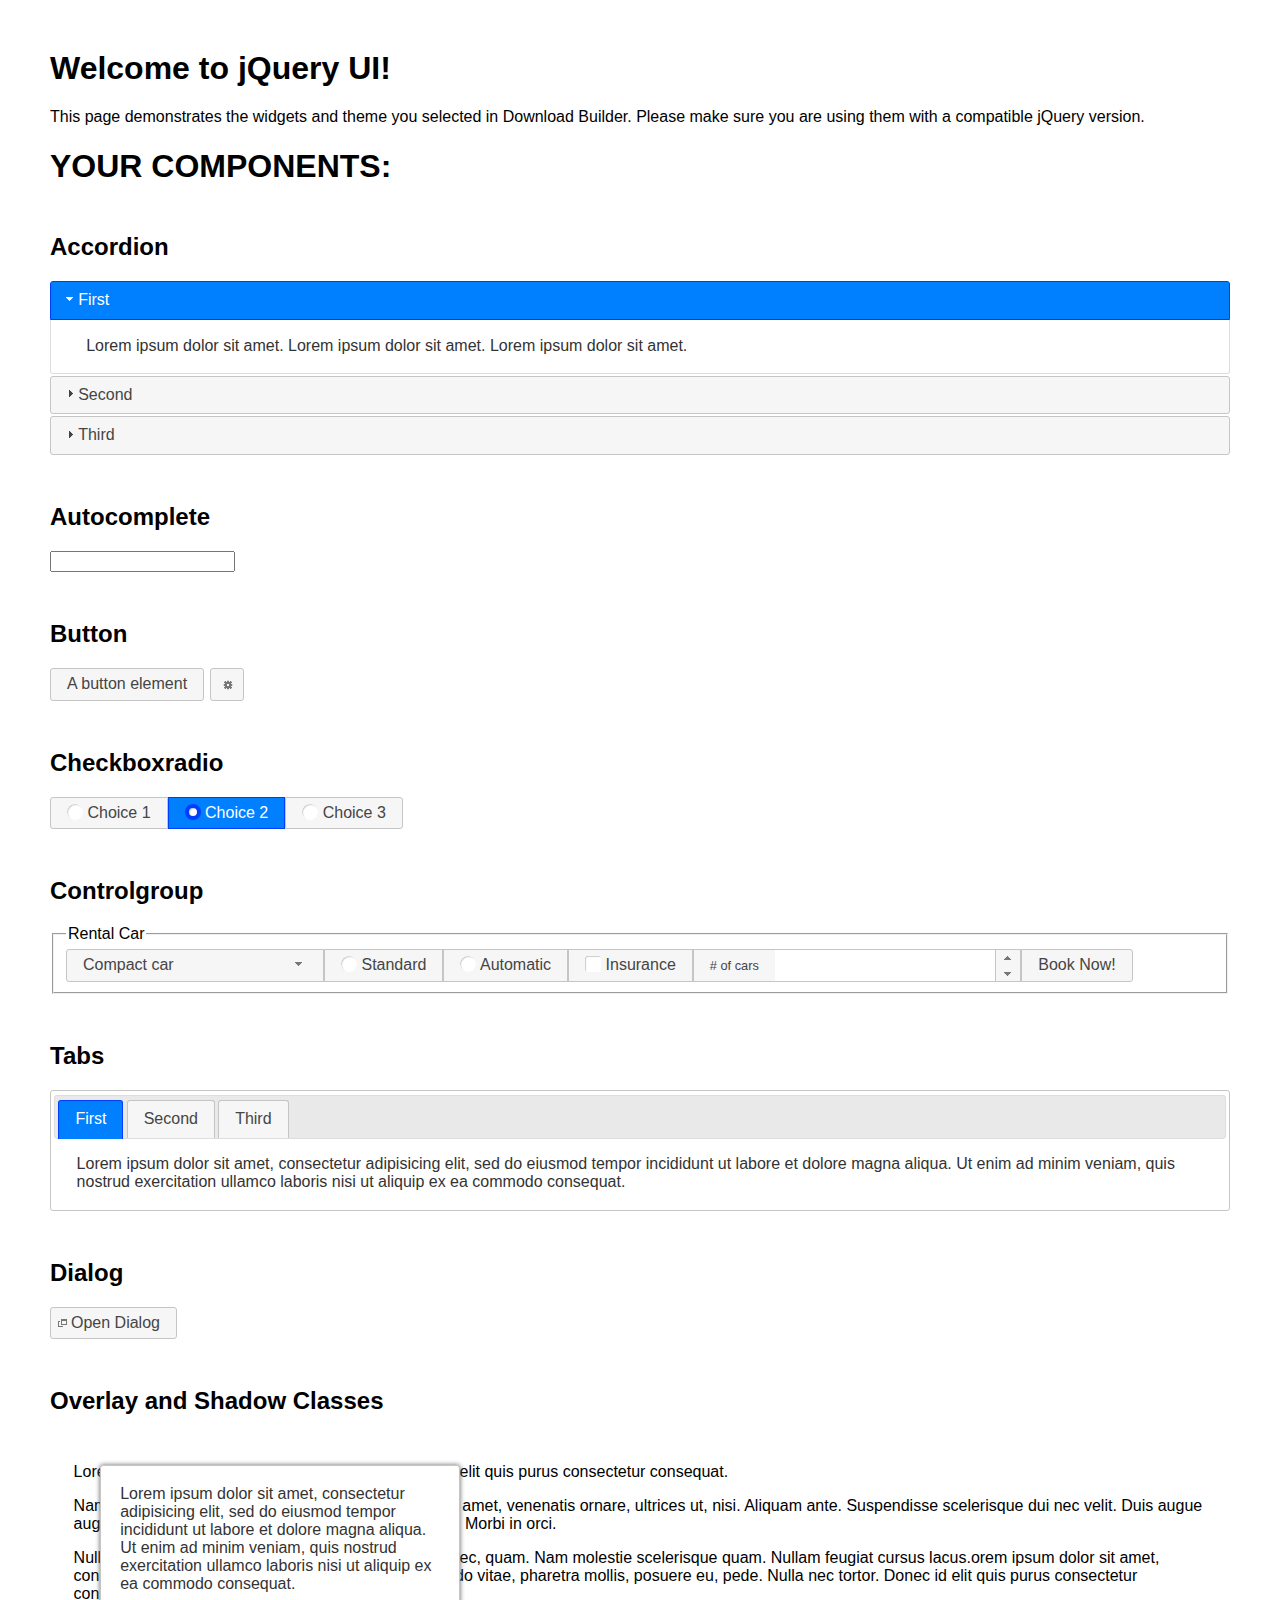
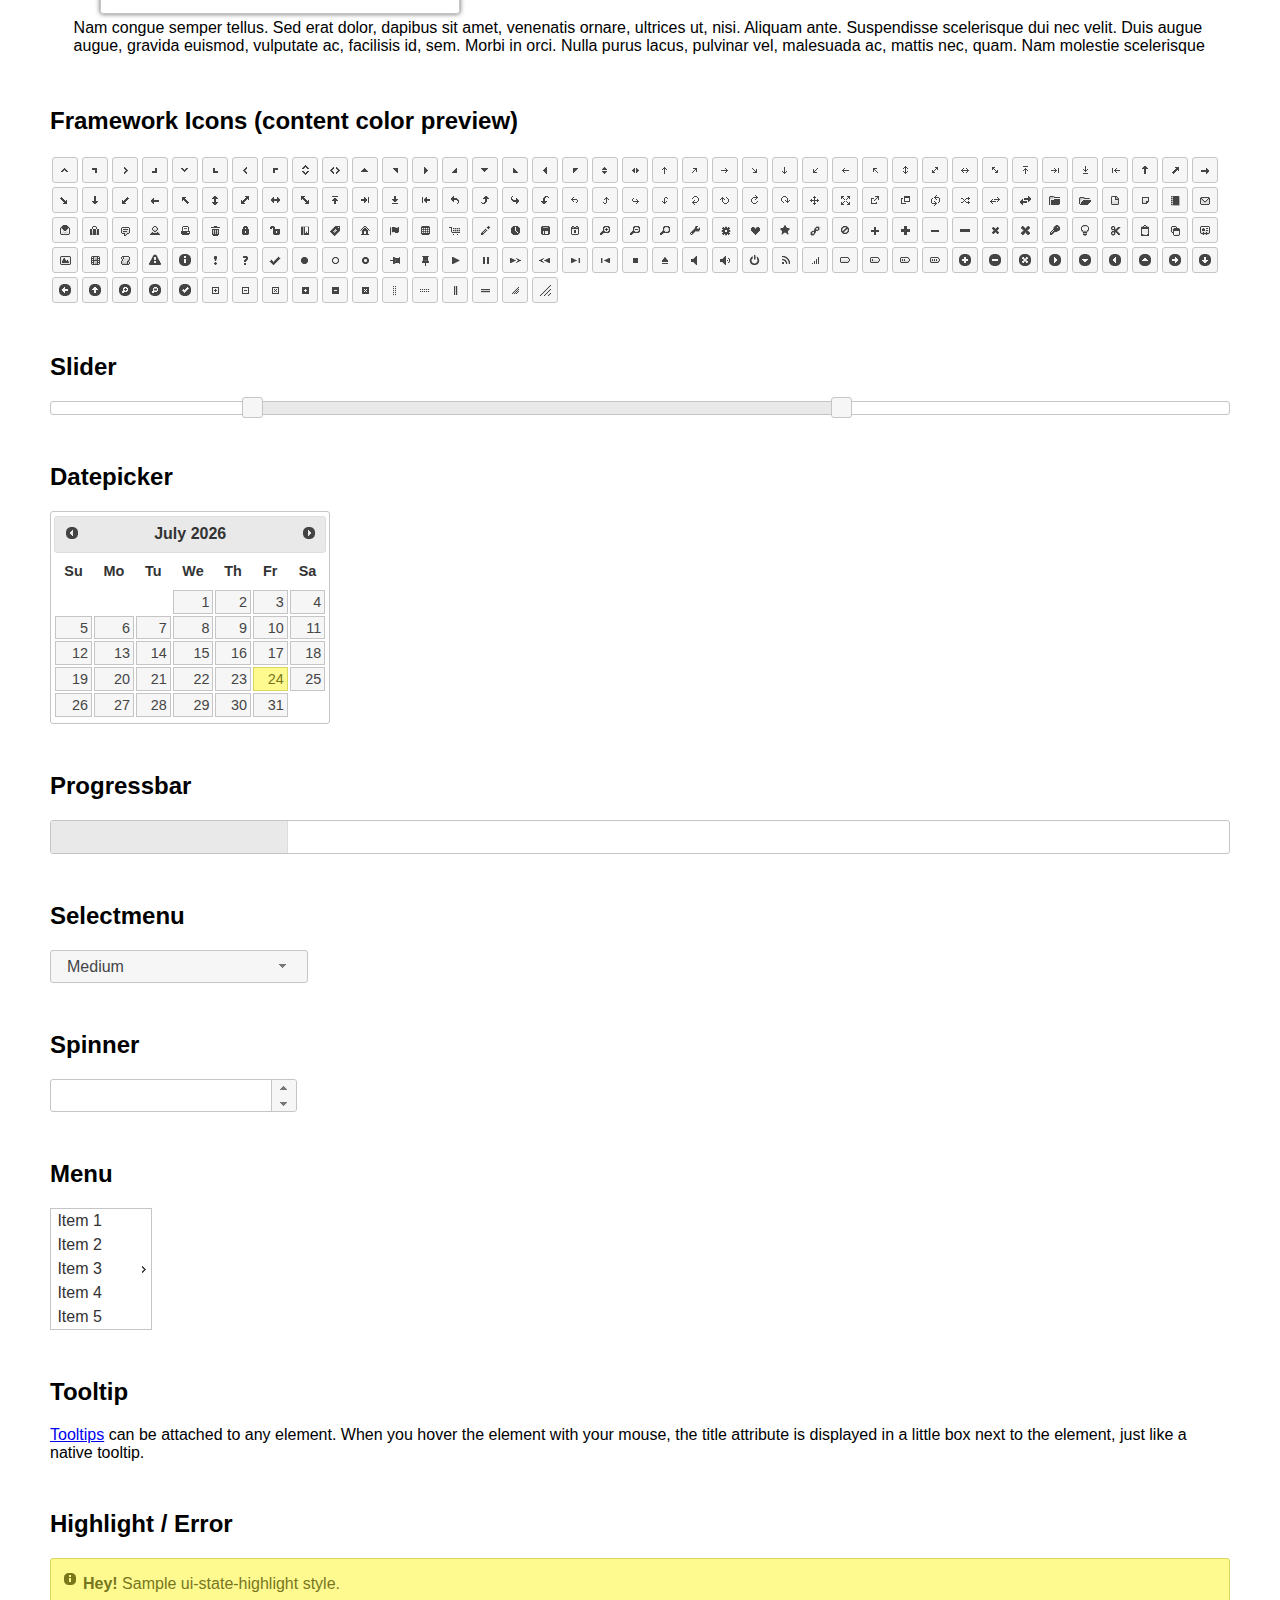
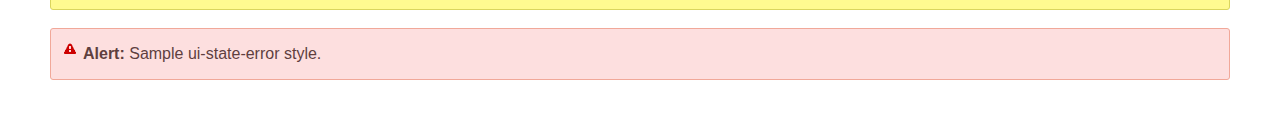
<file: js/jquery-ui/index.html>
<!doctype html>
<html lang="us">
<head>
	<meta charset="utf-8">
	<title>jQuery UI Example Page</title>
	<link href="jquery-ui.css" rel="stylesheet">
	<style>
	body{
		font-family: "Trebuchet MS", sans-serif;
		margin: 50px;
	}
	.demoHeaders {
		margin-top: 2em;
	}
	#dialog-link {
		padding: .4em 1em .4em 20px;
		text-decoration: none;
		position: relative;
	}
	#dialog-link span.ui-icon {
		margin: 0 5px 0 0;
		position: absolute;
		left: .2em;
		top: 50%;
		margin-top: -8px;
	}
	#icons {
		margin: 0;
		padding: 0;
	}
	#icons li {
		margin: 2px;
		position: relative;
		padding: 4px 0;
		cursor: pointer;
		float: left;
		list-style: none;
	}
	#icons span.ui-icon {
		float: left;
		margin: 0 4px;
	}
	.fakewindowcontain .ui-widget-overlay {
		position: absolute;
	}
	select {
		width: 200px;
	}
	</style>
</head>
<body>

<h1>Welcome to jQuery UI!</h1>

<div class="ui-widget">
	<p>This page demonstrates the widgets and theme you selected in Download Builder. Please make sure you are using them with a compatible jQuery version.</p>
</div>

<h1>YOUR COMPONENTS:</h1>


<!-- Accordion -->
<h2 class="demoHeaders">Accordion</h2>
<div id="accordion">
	<h3>First</h3>
	<div>Lorem ipsum dolor sit amet. Lorem ipsum dolor sit amet. Lorem ipsum dolor sit amet.</div>
	<h3>Second</h3>
	<div>Phasellus mattis tincidunt nibh.</div>
	<h3>Third</h3>
	<div>Nam dui erat, auctor a, dignissim quis.</div>
</div>



<!-- Autocomplete -->
<h2 class="demoHeaders">Autocomplete</h2>
<div>
	<input id="autocomplete" title="type &quot;a&quot;">
</div>



<!-- Button -->
<h2 class="demoHeaders">Button</h2>
<button id="button">A button element</button>
<button id="button-icon">An icon-only button</button>



<!-- Checkboxradio -->
<h2 class="demoHeaders">Checkboxradio</h2>
<form style="margin-top: 1em;">
	<div id="radioset">
		<input type="radio" id="radio1" name="radio"><label for="radio1">Choice 1</label>
		<input type="radio" id="radio2" name="radio" checked="checked"><label for="radio2">Choice 2</label>
		<input type="radio" id="radio3" name="radio"><label for="radio3">Choice 3</label>
	</div>
</form>



<!-- Controlgroup -->
<h2 class="demoHeaders">Controlgroup</h2>
<fieldset>
	<legend>Rental Car</legend>
	<div id="controlgroup">
		<select id="car-type">
			<option>Compact car</option>
			<option>Midsize car</option>
			<option>Full size car</option>
			<option>SUV</option>
			<option>Luxury</option>
			<option>Truck</option>
			<option>Van</option>
		</select>
		<label for="transmission-standard">Standard</label>
		<input type="radio" name="transmission" id="transmission-standard">
		<label for="transmission-automatic">Automatic</label>
		<input type="radio" name="transmission" id="transmission-automatic">
		<label for="insurance">Insurance</label>
		<input type="checkbox" name="insurance" id="insurance">
		<label for="horizontal-spinner" class="ui-controlgroup-label"># of cars</label>
		<input id="horizontal-spinner" class="ui-spinner-input">
		<button>Book Now!</button>
	</div>
</fieldset>



<!-- Tabs -->
<h2 class="demoHeaders">Tabs</h2>
<div id="tabs">
	<ul>
		<li><a href="#tabs-1">First</a></li>
		<li><a href="#tabs-2">Second</a></li>
		<li><a href="#tabs-3">Third</a></li>
	</ul>
	<div id="tabs-1">Lorem ipsum dolor sit amet, consectetur adipisicing elit, sed do eiusmod tempor incididunt ut labore et dolore magna aliqua. Ut enim ad minim veniam, quis nostrud exercitation ullamco laboris nisi ut aliquip ex ea commodo consequat.</div>
	<div id="tabs-2">Phasellus mattis tincidunt nibh. Cras orci urna, blandit id, pretium vel, aliquet ornare, felis. Maecenas scelerisque sem non nisl. Fusce sed lorem in enim dictum bibendum.</div>
	<div id="tabs-3">Nam dui erat, auctor a, dignissim quis, sollicitudin eu, felis. Pellentesque nisi urna, interdum eget, sagittis et, consequat vestibulum, lacus. Mauris porttitor ullamcorper augue.</div>
</div>



<h2 class="demoHeaders">Dialog</h2>
<p>
	<button id="dialog-link" class="ui-button ui-corner-all ui-widget">
		<span class="ui-icon ui-icon-newwin"></span>Open Dialog
	</button>
</p>

<h2 class="demoHeaders">Overlay and Shadow Classes</h2>
<div style="position: relative; width: 96%; height: 200px; padding:1% 2%; overflow:hidden;" class="fakewindowcontain">
	<p>Lorem ipsum dolor sit amet,  Nulla nec tortor. Donec id elit quis purus consectetur consequat. </p><p>Nam congue semper tellus. Sed erat dolor, dapibus sit amet, venenatis ornare, ultrices ut, nisi. Aliquam ante. Suspendisse scelerisque dui nec velit. Duis augue augue, gravida euismod, vulputate ac, facilisis id, sem. Morbi in orci. </p><p>Nulla purus lacus, pulvinar vel, malesuada ac, mattis nec, quam. Nam molestie scelerisque quam. Nullam feugiat cursus lacus.orem ipsum dolor sit amet, consectetur adipiscing elit. Donec libero risus, commodo vitae, pharetra mollis, posuere eu, pede. Nulla nec tortor. Donec id elit quis purus consectetur consequat. </p><p>Nam congue semper tellus. Sed erat dolor, dapibus sit amet, venenatis ornare, ultrices ut, nisi. Aliquam ante. Suspendisse scelerisque dui nec velit. Duis augue augue, gravida euismod, vulputate ac, facilisis id, sem. Morbi in orci. Nulla purus lacus, pulvinar vel, malesuada ac, mattis nec, quam. Nam molestie scelerisque quam. </p><p>Nullam feugiat cursus lacus.orem ipsum dolor sit amet, consectetur adipiscing elit. Donec libero risus, commodo vitae, pharetra mollis, posuere eu, pede. Nulla nec tortor. Donec id elit quis purus consectetur consequat. Nam congue semper tellus. Sed erat dolor, dapibus sit amet, venenatis ornare, ultrices ut, nisi. Aliquam ante. </p><p>Suspendisse scelerisque dui nec velit. Duis augue augue, gravida euismod, vulputate ac, facilisis id, sem. Morbi in orci. Nulla purus lacus, pulvinar vel, malesuada ac, mattis nec, quam. Nam molestie scelerisque quam. Nullam feugiat cursus lacus.orem ipsum dolor sit amet, consectetur adipiscing elit. Donec libero risus, commodo vitae, pharetra mollis, posuere eu, pede. Nulla nec tortor. Donec id elit quis purus consectetur consequat. Nam congue semper tellus. Sed erat dolor, dapibus sit amet, venenatis ornare, ultrices ut, nisi. </p>

	<!-- ui-dialog -->
	<div class="ui-widget-overlay ui-front"></div>
	<div style="position: absolute; width: 320px; left: 50px; top: 30px; padding: 1.2em" class="ui-widget ui-front ui-widget-content ui-corner-all ui-widget-shadow">
		Lorem ipsum dolor sit amet, consectetur adipisicing elit, sed do eiusmod tempor incididunt ut labore et dolore magna aliqua. Ut enim ad minim veniam, quis nostrud exercitation ullamco laboris nisi ut aliquip ex ea commodo consequat.
	</div>

</div>

<!-- ui-dialog -->
<div id="dialog" title="Dialog Title">
	<p>Lorem ipsum dolor sit amet, consectetur adipisicing elit, sed do eiusmod tempor incididunt ut labore et dolore magna aliqua. Ut enim ad minim veniam, quis nostrud exercitation ullamco laboris nisi ut aliquip ex ea commodo consequat.</p>
</div>



<h2 class="demoHeaders">Framework Icons (content color preview)</h2>
<ul id="icons" class="ui-widget ui-helper-clearfix">
	<li class="ui-state-default ui-corner-all" title=".ui-icon-caret-1-n"><span class="ui-icon ui-icon-caret-1-n"></span></li>
	<li class="ui-state-default ui-corner-all" title=".ui-icon-caret-1-ne"><span class="ui-icon ui-icon-caret-1-ne"></span></li>
	<li class="ui-state-default ui-corner-all" title=".ui-icon-caret-1-e"><span class="ui-icon ui-icon-caret-1-e"></span></li>
	<li class="ui-state-default ui-corner-all" title=".ui-icon-caret-1-se"><span class="ui-icon ui-icon-caret-1-se"></span></li>
	<li class="ui-state-default ui-corner-all" title=".ui-icon-caret-1-s"><span class="ui-icon ui-icon-caret-1-s"></span></li>
	<li class="ui-state-default ui-corner-all" title=".ui-icon-caret-1-sw"><span class="ui-icon ui-icon-caret-1-sw"></span></li>
	<li class="ui-state-default ui-corner-all" title=".ui-icon-caret-1-w"><span class="ui-icon ui-icon-caret-1-w"></span></li>
	<li class="ui-state-default ui-corner-all" title=".ui-icon-caret-1-nw"><span class="ui-icon ui-icon-caret-1-nw"></span></li>
	<li class="ui-state-default ui-corner-all" title=".ui-icon-caret-2-n-s"><span class="ui-icon ui-icon-caret-2-n-s"></span></li>
	<li class="ui-state-default ui-corner-all" title=".ui-icon-caret-2-e-w"><span class="ui-icon ui-icon-caret-2-e-w"></span></li>
	<li class="ui-state-default ui-corner-all" title=".ui-icon-triangle-1-n"><span class="ui-icon ui-icon-triangle-1-n"></span></li>
	<li class="ui-state-default ui-corner-all" title=".ui-icon-triangle-1-ne"><span class="ui-icon ui-icon-triangle-1-ne"></span></li>
	<li class="ui-state-default ui-corner-all" title=".ui-icon-triangle-1-e"><span class="ui-icon ui-icon-triangle-1-e"></span></li>
	<li class="ui-state-default ui-corner-all" title=".ui-icon-triangle-1-se"><span class="ui-icon ui-icon-triangle-1-se"></span></li>
	<li class="ui-state-default ui-corner-all" title=".ui-icon-triangle-1-s"><span class="ui-icon ui-icon-triangle-1-s"></span></li>
	<li class="ui-state-default ui-corner-all" title=".ui-icon-triangle-1-sw"><span class="ui-icon ui-icon-triangle-1-sw"></span></li>
	<li class="ui-state-default ui-corner-all" title=".ui-icon-triangle-1-w"><span class="ui-icon ui-icon-triangle-1-w"></span></li>
	<li class="ui-state-default ui-corner-all" title=".ui-icon-triangle-1-nw"><span class="ui-icon ui-icon-triangle-1-nw"></span></li>
	<li class="ui-state-default ui-corner-all" title=".ui-icon-triangle-2-n-s"><span class="ui-icon ui-icon-triangle-2-n-s"></span></li>
	<li class="ui-state-default ui-corner-all" title=".ui-icon-triangle-2-e-w"><span class="ui-icon ui-icon-triangle-2-e-w"></span></li>
	<li class="ui-state-default ui-corner-all" title=".ui-icon-arrow-1-n"><span class="ui-icon ui-icon-arrow-1-n"></span></li>
	<li class="ui-state-default ui-corner-all" title=".ui-icon-arrow-1-ne"><span class="ui-icon ui-icon-arrow-1-ne"></span></li>
	<li class="ui-state-default ui-corner-all" title=".ui-icon-arrow-1-e"><span class="ui-icon ui-icon-arrow-1-e"></span></li>
	<li class="ui-state-default ui-corner-all" title=".ui-icon-arrow-1-se"><span class="ui-icon ui-icon-arrow-1-se"></span></li>
	<li class="ui-state-default ui-corner-all" title=".ui-icon-arrow-1-s"><span class="ui-icon ui-icon-arrow-1-s"></span></li>
	<li class="ui-state-default ui-corner-all" title=".ui-icon-arrow-1-sw"><span class="ui-icon ui-icon-arrow-1-sw"></span></li>
	<li class="ui-state-default ui-corner-all" title=".ui-icon-arrow-1-w"><span class="ui-icon ui-icon-arrow-1-w"></span></li>
	<li class="ui-state-default ui-corner-all" title=".ui-icon-arrow-1-nw"><span class="ui-icon ui-icon-arrow-1-nw"></span></li>
	<li class="ui-state-default ui-corner-all" title=".ui-icon-arrow-2-n-s"><span class="ui-icon ui-icon-arrow-2-n-s"></span></li>
	<li class="ui-state-default ui-corner-all" title=".ui-icon-arrow-2-ne-sw"><span class="ui-icon ui-icon-arrow-2-ne-sw"></span></li>
	<li class="ui-state-default ui-corner-all" title=".ui-icon-arrow-2-e-w"><span class="ui-icon ui-icon-arrow-2-e-w"></span></li>
	<li class="ui-state-default ui-corner-all" title=".ui-icon-arrow-2-se-nw"><span class="ui-icon ui-icon-arrow-2-se-nw"></span></li>
	<li class="ui-state-default ui-corner-all" title=".ui-icon-arrowstop-1-n"><span class="ui-icon ui-icon-arrowstop-1-n"></span></li>
	<li class="ui-state-default ui-corner-all" title=".ui-icon-arrowstop-1-e"><span class="ui-icon ui-icon-arrowstop-1-e"></span></li>
	<li class="ui-state-default ui-corner-all" title=".ui-icon-arrowstop-1-s"><span class="ui-icon ui-icon-arrowstop-1-s"></span></li>
	<li class="ui-state-default ui-corner-all" title=".ui-icon-arrowstop-1-w"><span class="ui-icon ui-icon-arrowstop-1-w"></span></li>
	<li class="ui-state-default ui-corner-all" title=".ui-icon-arrowthick-1-n"><span class="ui-icon ui-icon-arrowthick-1-n"></span></li>
	<li class="ui-state-default ui-corner-all" title=".ui-icon-arrowthick-1-ne"><span class="ui-icon ui-icon-arrowthick-1-ne"></span></li>
	<li class="ui-state-default ui-corner-all" title=".ui-icon-arrowthick-1-e"><span class="ui-icon ui-icon-arrowthick-1-e"></span></li>
	<li class="ui-state-default ui-corner-all" title=".ui-icon-arrowthick-1-se"><span class="ui-icon ui-icon-arrowthick-1-se"></span></li>
	<li class="ui-state-default ui-corner-all" title=".ui-icon-arrowthick-1-s"><span class="ui-icon ui-icon-arrowthick-1-s"></span></li>
	<li class="ui-state-default ui-corner-all" title=".ui-icon-arrowthick-1-sw"><span class="ui-icon ui-icon-arrowthick-1-sw"></span></li>
	<li class="ui-state-default ui-corner-all" title=".ui-icon-arrowthick-1-w"><span class="ui-icon ui-icon-arrowthick-1-w"></span></li>
	<li class="ui-state-default ui-corner-all" title=".ui-icon-arrowthick-1-nw"><span class="ui-icon ui-icon-arrowthick-1-nw"></span></li>
	<li class="ui-state-default ui-corner-all" title=".ui-icon-arrowthick-2-n-s"><span class="ui-icon ui-icon-arrowthick-2-n-s"></span></li>
	<li class="ui-state-default ui-corner-all" title=".ui-icon-arrowthick-2-ne-sw"><span class="ui-icon ui-icon-arrowthick-2-ne-sw"></span></li>
	<li class="ui-state-default ui-corner-all" title=".ui-icon-arrowthick-2-e-w"><span class="ui-icon ui-icon-arrowthick-2-e-w"></span></li>
	<li class="ui-state-default ui-corner-all" title=".ui-icon-arrowthick-2-se-nw"><span class="ui-icon ui-icon-arrowthick-2-se-nw"></span></li>
	<li class="ui-state-default ui-corner-all" title=".ui-icon-arrowthickstop-1-n"><span class="ui-icon ui-icon-arrowthickstop-1-n"></span></li>
	<li class="ui-state-default ui-corner-all" title=".ui-icon-arrowthickstop-1-e"><span class="ui-icon ui-icon-arrowthickstop-1-e"></span></li>
	<li class="ui-state-default ui-corner-all" title=".ui-icon-arrowthickstop-1-s"><span class="ui-icon ui-icon-arrowthickstop-1-s"></span></li>
	<li class="ui-state-default ui-corner-all" title=".ui-icon-arrowthickstop-1-w"><span class="ui-icon ui-icon-arrowthickstop-1-w"></span></li>
	<li class="ui-state-default ui-corner-all" title=".ui-icon-arrowreturnthick-1-w"><span class="ui-icon ui-icon-arrowreturnthick-1-w"></span></li>
	<li class="ui-state-default ui-corner-all" title=".ui-icon-arrowreturnthick-1-n"><span class="ui-icon ui-icon-arrowreturnthick-1-n"></span></li>
	<li class="ui-state-default ui-corner-all" title=".ui-icon-arrowreturnthick-1-e"><span class="ui-icon ui-icon-arrowreturnthick-1-e"></span></li>
	<li class="ui-state-default ui-corner-all" title=".ui-icon-arrowreturnthick-1-s"><span class="ui-icon ui-icon-arrowreturnthick-1-s"></span></li>
	<li class="ui-state-default ui-corner-all" title=".ui-icon-arrowreturn-1-w"><span class="ui-icon ui-icon-arrowreturn-1-w"></span></li>
	<li class="ui-state-default ui-corner-all" title=".ui-icon-arrowreturn-1-n"><span class="ui-icon ui-icon-arrowreturn-1-n"></span></li>
	<li class="ui-state-default ui-corner-all" title=".ui-icon-arrowreturn-1-e"><span class="ui-icon ui-icon-arrowreturn-1-e"></span></li>
	<li class="ui-state-default ui-corner-all" title=".ui-icon-arrowreturn-1-s"><span class="ui-icon ui-icon-arrowreturn-1-s"></span></li>
	<li class="ui-state-default ui-corner-all" title=".ui-icon-arrowrefresh-1-w"><span class="ui-icon ui-icon-arrowrefresh-1-w"></span></li>
	<li class="ui-state-default ui-corner-all" title=".ui-icon-arrowrefresh-1-n"><span class="ui-icon ui-icon-arrowrefresh-1-n"></span></li>
	<li class="ui-state-default ui-corner-all" title=".ui-icon-arrowrefresh-1-e"><span class="ui-icon ui-icon-arrowrefresh-1-e"></span></li>
	<li class="ui-state-default ui-corner-all" title=".ui-icon-arrowrefresh-1-s"><span class="ui-icon ui-icon-arrowrefresh-1-s"></span></li>
	<li class="ui-state-default ui-corner-all" title=".ui-icon-arrow-4"><span class="ui-icon ui-icon-arrow-4"></span></li>
	<li class="ui-state-default ui-corner-all" title=".ui-icon-arrow-4-diag"><span class="ui-icon ui-icon-arrow-4-diag"></span></li>
	<li class="ui-state-default ui-corner-all" title=".ui-icon-extlink"><span class="ui-icon ui-icon-extlink"></span></li>
	<li class="ui-state-default ui-corner-all" title=".ui-icon-newwin"><span class="ui-icon ui-icon-newwin"></span></li>
	<li class="ui-state-default ui-corner-all" title=".ui-icon-refresh"><span class="ui-icon ui-icon-refresh"></span></li>
	<li class="ui-state-default ui-corner-all" title=".ui-icon-shuffle"><span class="ui-icon ui-icon-shuffle"></span></li>
	<li class="ui-state-default ui-corner-all" title=".ui-icon-transfer-e-w"><span class="ui-icon ui-icon-transfer-e-w"></span></li>
	<li class="ui-state-default ui-corner-all" title=".ui-icon-transferthick-e-w"><span class="ui-icon ui-icon-transferthick-e-w"></span></li>
	<li class="ui-state-default ui-corner-all" title=".ui-icon-folder-collapsed"><span class="ui-icon ui-icon-folder-collapsed"></span></li>
	<li class="ui-state-default ui-corner-all" title=".ui-icon-folder-open"><span class="ui-icon ui-icon-folder-open"></span></li>
	<li class="ui-state-default ui-corner-all" title=".ui-icon-document"><span class="ui-icon ui-icon-document"></span></li>
	<li class="ui-state-default ui-corner-all" title=".ui-icon-document-b"><span class="ui-icon ui-icon-document-b"></span></li>
	<li class="ui-state-default ui-corner-all" title=".ui-icon-note"><span class="ui-icon ui-icon-note"></span></li>
	<li class="ui-state-default ui-corner-all" title=".ui-icon-mail-closed"><span class="ui-icon ui-icon-mail-closed"></span></li>
	<li class="ui-state-default ui-corner-all" title=".ui-icon-mail-open"><span class="ui-icon ui-icon-mail-open"></span></li>
	<li class="ui-state-default ui-corner-all" title=".ui-icon-suitcase"><span class="ui-icon ui-icon-suitcase"></span></li>
	<li class="ui-state-default ui-corner-all" title=".ui-icon-comment"><span class="ui-icon ui-icon-comment"></span></li>
	<li class="ui-state-default ui-corner-all" title=".ui-icon-person"><span class="ui-icon ui-icon-person"></span></li>
	<li class="ui-state-default ui-corner-all" title=".ui-icon-print"><span class="ui-icon ui-icon-print"></span></li>
	<li class="ui-state-default ui-corner-all" title=".ui-icon-trash"><span class="ui-icon ui-icon-trash"></span></li>
	<li class="ui-state-default ui-corner-all" title=".ui-icon-locked"><span class="ui-icon ui-icon-locked"></span></li>
	<li class="ui-state-default ui-corner-all" title=".ui-icon-unlocked"><span class="ui-icon ui-icon-unlocked"></span></li>
	<li class="ui-state-default ui-corner-all" title=".ui-icon-bookmark"><span class="ui-icon ui-icon-bookmark"></span></li>
	<li class="ui-state-default ui-corner-all" title=".ui-icon-tag"><span class="ui-icon ui-icon-tag"></span></li>
	<li class="ui-state-default ui-corner-all" title=".ui-icon-home"><span class="ui-icon ui-icon-home"></span></li>
	<li class="ui-state-default ui-corner-all" title=".ui-icon-flag"><span class="ui-icon ui-icon-flag"></span></li>
	<li class="ui-state-default ui-corner-all" title=".ui-icon-calculator"><span class="ui-icon ui-icon-calculator"></span></li>
	<li class="ui-state-default ui-corner-all" title=".ui-icon-cart"><span class="ui-icon ui-icon-cart"></span></li>
	<li class="ui-state-default ui-corner-all" title=".ui-icon-pencil"><span class="ui-icon ui-icon-pencil"></span></li>
	<li class="ui-state-default ui-corner-all" title=".ui-icon-clock"><span class="ui-icon ui-icon-clock"></span></li>
	<li class="ui-state-default ui-corner-all" title=".ui-icon-disk"><span class="ui-icon ui-icon-disk"></span></li>
	<li class="ui-state-default ui-corner-all" title=".ui-icon-calendar"><span class="ui-icon ui-icon-calendar"></span></li>
	<li class="ui-state-default ui-corner-all" title=".ui-icon-zoomin"><span class="ui-icon ui-icon-zoomin"></span></li>
	<li class="ui-state-default ui-corner-all" title=".ui-icon-zoomout"><span class="ui-icon ui-icon-zoomout"></span></li>
	<li class="ui-state-default ui-corner-all" title=".ui-icon-search"><span class="ui-icon ui-icon-search"></span></li>
	<li class="ui-state-default ui-corner-all" title=".ui-icon-wrench"><span class="ui-icon ui-icon-wrench"></span></li>
	<li class="ui-state-default ui-corner-all" title=".ui-icon-gear"><span class="ui-icon ui-icon-gear"></span></li>
	<li class="ui-state-default ui-corner-all" title=".ui-icon-heart"><span class="ui-icon ui-icon-heart"></span></li>
	<li class="ui-state-default ui-corner-all" title=".ui-icon-star"><span class="ui-icon ui-icon-star"></span></li>
	<li class="ui-state-default ui-corner-all" title=".ui-icon-link"><span class="ui-icon ui-icon-link"></span></li>
	<li class="ui-state-default ui-corner-all" title=".ui-icon-cancel"><span class="ui-icon ui-icon-cancel"></span></li>
	<li class="ui-state-default ui-corner-all" title=".ui-icon-plus"><span class="ui-icon ui-icon-plus"></span></li>
	<li class="ui-state-default ui-corner-all" title=".ui-icon-plusthick"><span class="ui-icon ui-icon-plusthick"></span></li>
	<li class="ui-state-default ui-corner-all" title=".ui-icon-minus"><span class="ui-icon ui-icon-minus"></span></li>
	<li class="ui-state-default ui-corner-all" title=".ui-icon-minusthick"><span class="ui-icon ui-icon-minusthick"></span></li>
	<li class="ui-state-default ui-corner-all" title=".ui-icon-close"><span class="ui-icon ui-icon-close"></span></li>
	<li class="ui-state-default ui-corner-all" title=".ui-icon-closethick"><span class="ui-icon ui-icon-closethick"></span></li>
	<li class="ui-state-default ui-corner-all" title=".ui-icon-key"><span class="ui-icon ui-icon-key"></span></li>
	<li class="ui-state-default ui-corner-all" title=".ui-icon-lightbulb"><span class="ui-icon ui-icon-lightbulb"></span></li>
	<li class="ui-state-default ui-corner-all" title=".ui-icon-scissors"><span class="ui-icon ui-icon-scissors"></span></li>
	<li class="ui-state-default ui-corner-all" title=".ui-icon-clipboard"><span class="ui-icon ui-icon-clipboard"></span></li>
	<li class="ui-state-default ui-corner-all" title=".ui-icon-copy"><span class="ui-icon ui-icon-copy"></span></li>
	<li class="ui-state-default ui-corner-all" title=".ui-icon-contact"><span class="ui-icon ui-icon-contact"></span></li>
	<li class="ui-state-default ui-corner-all" title=".ui-icon-image"><span class="ui-icon ui-icon-image"></span></li>
	<li class="ui-state-default ui-corner-all" title=".ui-icon-video"><span class="ui-icon ui-icon-video"></span></li>
	<li class="ui-state-default ui-corner-all" title=".ui-icon-script"><span class="ui-icon ui-icon-script"></span></li>
	<li class="ui-state-default ui-corner-all" title=".ui-icon-alert"><span class="ui-icon ui-icon-alert"></span></li>
	<li class="ui-state-default ui-corner-all" title=".ui-icon-info"><span class="ui-icon ui-icon-info"></span></li>
	<li class="ui-state-default ui-corner-all" title=".ui-icon-notice"><span class="ui-icon ui-icon-notice"></span></li>
	<li class="ui-state-default ui-corner-all" title=".ui-icon-help"><span class="ui-icon ui-icon-help"></span></li>
	<li class="ui-state-default ui-corner-all" title=".ui-icon-check"><span class="ui-icon ui-icon-check"></span></li>
	<li class="ui-state-default ui-corner-all" title=".ui-icon-bullet"><span class="ui-icon ui-icon-bullet"></span></li>
	<li class="ui-state-default ui-corner-all" title=".ui-icon-radio-off"><span class="ui-icon ui-icon-radio-off"></span></li>
	<li class="ui-state-default ui-corner-all" title=".ui-icon-radio-on"><span class="ui-icon ui-icon-radio-on"></span></li>
	<li class="ui-state-default ui-corner-all" title=".ui-icon-pin-w"><span class="ui-icon ui-icon-pin-w"></span></li>
	<li class="ui-state-default ui-corner-all" title=".ui-icon-pin-s"><span class="ui-icon ui-icon-pin-s"></span></li>
	<li class="ui-state-default ui-corner-all" title=".ui-icon-play"><span class="ui-icon ui-icon-play"></span></li>
	<li class="ui-state-default ui-corner-all" title=".ui-icon-pause"><span class="ui-icon ui-icon-pause"></span></li>
	<li class="ui-state-default ui-corner-all" title=".ui-icon-seek-next"><span class="ui-icon ui-icon-seek-next"></span></li>
	<li class="ui-state-default ui-corner-all" title=".ui-icon-seek-prev"><span class="ui-icon ui-icon-seek-prev"></span></li>
	<li class="ui-state-default ui-corner-all" title=".ui-icon-seek-end"><span class="ui-icon ui-icon-seek-end"></span></li>
	<li class="ui-state-default ui-corner-all" title=".ui-icon-seek-first"><span class="ui-icon ui-icon-seek-first"></span></li>
	<li class="ui-state-default ui-corner-all" title=".ui-icon-stop"><span class="ui-icon ui-icon-stop"></span></li>
	<li class="ui-state-default ui-corner-all" title=".ui-icon-eject"><span class="ui-icon ui-icon-eject"></span></li>
	<li class="ui-state-default ui-corner-all" title=".ui-icon-volume-off"><span class="ui-icon ui-icon-volume-off"></span></li>
	<li class="ui-state-default ui-corner-all" title=".ui-icon-volume-on"><span class="ui-icon ui-icon-volume-on"></span></li>
	<li class="ui-state-default ui-corner-all" title=".ui-icon-power"><span class="ui-icon ui-icon-power"></span></li>
	<li class="ui-state-default ui-corner-all" title=".ui-icon-signal-diag"><span class="ui-icon ui-icon-signal-diag"></span></li>
	<li class="ui-state-default ui-corner-all" title=".ui-icon-signal"><span class="ui-icon ui-icon-signal"></span></li>
	<li class="ui-state-default ui-corner-all" title=".ui-icon-battery-0"><span class="ui-icon ui-icon-battery-0"></span></li>
	<li class="ui-state-default ui-corner-all" title=".ui-icon-battery-1"><span class="ui-icon ui-icon-battery-1"></span></li>
	<li class="ui-state-default ui-corner-all" title=".ui-icon-battery-2"><span class="ui-icon ui-icon-battery-2"></span></li>
	<li class="ui-state-default ui-corner-all" title=".ui-icon-battery-3"><span class="ui-icon ui-icon-battery-3"></span></li>
	<li class="ui-state-default ui-corner-all" title=".ui-icon-circle-plus"><span class="ui-icon ui-icon-circle-plus"></span></li>
	<li class="ui-state-default ui-corner-all" title=".ui-icon-circle-minus"><span class="ui-icon ui-icon-circle-minus"></span></li>
	<li class="ui-state-default ui-corner-all" title=".ui-icon-circle-close"><span class="ui-icon ui-icon-circle-close"></span></li>
	<li class="ui-state-default ui-corner-all" title=".ui-icon-circle-triangle-e"><span class="ui-icon ui-icon-circle-triangle-e"></span></li>
	<li class="ui-state-default ui-corner-all" title=".ui-icon-circle-triangle-s"><span class="ui-icon ui-icon-circle-triangle-s"></span></li>
	<li class="ui-state-default ui-corner-all" title=".ui-icon-circle-triangle-w"><span class="ui-icon ui-icon-circle-triangle-w"></span></li>
	<li class="ui-state-default ui-corner-all" title=".ui-icon-circle-triangle-n"><span class="ui-icon ui-icon-circle-triangle-n"></span></li>
	<li class="ui-state-default ui-corner-all" title=".ui-icon-circle-arrow-e"><span class="ui-icon ui-icon-circle-arrow-e"></span></li>
	<li class="ui-state-default ui-corner-all" title=".ui-icon-circle-arrow-s"><span class="ui-icon ui-icon-circle-arrow-s"></span></li>
	<li class="ui-state-default ui-corner-all" title=".ui-icon-circle-arrow-w"><span class="ui-icon ui-icon-circle-arrow-w"></span></li>
	<li class="ui-state-default ui-corner-all" title=".ui-icon-circle-arrow-n"><span class="ui-icon ui-icon-circle-arrow-n"></span></li>
	<li class="ui-state-default ui-corner-all" title=".ui-icon-circle-zoomin"><span class="ui-icon ui-icon-circle-zoomin"></span></li>
	<li class="ui-state-default ui-corner-all" title=".ui-icon-circle-zoomout"><span class="ui-icon ui-icon-circle-zoomout"></span></li>
	<li class="ui-state-default ui-corner-all" title=".ui-icon-circle-check"><span class="ui-icon ui-icon-circle-check"></span></li>
	<li class="ui-state-default ui-corner-all" title=".ui-icon-circlesmall-plus"><span class="ui-icon ui-icon-circlesmall-plus"></span></li>
	<li class="ui-state-default ui-corner-all" title=".ui-icon-circlesmall-minus"><span class="ui-icon ui-icon-circlesmall-minus"></span></li>
	<li class="ui-state-default ui-corner-all" title=".ui-icon-circlesmall-close"><span class="ui-icon ui-icon-circlesmall-close"></span></li>
	<li class="ui-state-default ui-corner-all" title=".ui-icon-squaresmall-plus"><span class="ui-icon ui-icon-squaresmall-plus"></span></li>
	<li class="ui-state-default ui-corner-all" title=".ui-icon-squaresmall-minus"><span class="ui-icon ui-icon-squaresmall-minus"></span></li>
	<li class="ui-state-default ui-corner-all" title=".ui-icon-squaresmall-close"><span class="ui-icon ui-icon-squaresmall-close"></span></li>
	<li class="ui-state-default ui-corner-all" title=".ui-icon-grip-dotted-vertical"><span class="ui-icon ui-icon-grip-dotted-vertical"></span></li>
	<li class="ui-state-default ui-corner-all" title=".ui-icon-grip-dotted-horizontal"><span class="ui-icon ui-icon-grip-dotted-horizontal"></span></li>
	<li class="ui-state-default ui-corner-all" title=".ui-icon-grip-solid-vertical"><span class="ui-icon ui-icon-grip-solid-vertical"></span></li>
	<li class="ui-state-default ui-corner-all" title=".ui-icon-grip-solid-horizontal"><span class="ui-icon ui-icon-grip-solid-horizontal"></span></li>
	<li class="ui-state-default ui-corner-all" title=".ui-icon-gripsmall-diagonal-se"><span class="ui-icon ui-icon-gripsmall-diagonal-se"></span></li>
	<li class="ui-state-default ui-corner-all" title=".ui-icon-grip-diagonal-se"><span class="ui-icon ui-icon-grip-diagonal-se"></span></li>
</ul>


<!-- Slider -->
<h2 class="demoHeaders">Slider</h2>
<div id="slider"></div>



<!-- Datepicker -->
<h2 class="demoHeaders">Datepicker</h2>
<div id="datepicker"></div>



<!-- Progressbar -->
<h2 class="demoHeaders">Progressbar</h2>
<div id="progressbar"></div>



<!-- Progressbar -->
<h2 class="demoHeaders">Selectmenu</h2>
<select id="selectmenu">
	<option>Slower</option>
	<option>Slow</option>
	<option selected="selected">Medium</option>
	<option>Fast</option>
	<option>Faster</option>
</select>



<!-- Spinner -->
<h2 class="demoHeaders">Spinner</h2>
<input id="spinner">



<!-- Menu -->
<h2 class="demoHeaders">Menu</h2>
<ul style="width:100px;" id="menu">
	<li><div>Item 1</div></li>
	<li><div>Item 2</div></li>
	<li><div>Item 3</div>
		<ul>
			<li><div>Item 3-1</div></li>
			<li><div>Item 3-2</div></li>
			<li><div>Item 3-3</div></li>
			<li><div>Item 3-4</div></li>
			<li><div>Item 3-5</div></li>
		</ul>
	</li>
	<li><div>Item 4</div></li>
	<li><div>Item 5</div></li>
</ul>



<!-- Tooltip -->
<h2 class="demoHeaders">Tooltip</h2>
<p id="tooltip">
	<a href="#" title="That&apos;s what this widget is">Tooltips</a> can be attached to any element. When you hover
the element with your mouse, the title attribute is displayed in a little box next to the element, just like a native tooltip.
</p>


<!-- Highlight / Error -->
<h2 class="demoHeaders">Highlight / Error</h2>
<div class="ui-widget">
	<div class="ui-state-highlight ui-corner-all" style="margin-top: 20px; padding: 0 .7em;">
		<p><span class="ui-icon ui-icon-info" style="float: left; margin-right: .3em;"></span>
		<strong>Hey!</strong> Sample ui-state-highlight style.</p>
	</div>
</div>
<br>
<div class="ui-widget">
	<div class="ui-state-error ui-corner-all" style="padding: 0 .7em;">
		<p><span class="ui-icon ui-icon-alert" style="float: left; margin-right: .3em;"></span>
		<strong>Alert:</strong> Sample ui-state-error style.</p>
	</div>
</div>

<script src="external/jquery/jquery.js"></script>
<script src="jquery-ui.js"></script>
<script>

$( "#accordion" ).accordion();



var availableTags = [
	"ActionScript",
	"AppleScript",
	"Asp",
	"BASIC",
	"C",
	"C++",
	"Clojure",
	"COBOL",
	"ColdFusion",
	"Erlang",
	"Fortran",
	"Groovy",
	"Haskell",
	"Java",
	"JavaScript",
	"Lisp",
	"Perl",
	"PHP",
	"Python",
	"Ruby",
	"Scala",
	"Scheme"
];
$( "#autocomplete" ).autocomplete({
	source: availableTags
});



$( "#button" ).button();
$( "#button-icon" ).button({
	icon: "ui-icon-gear",
	showLabel: false
});



$( "#radioset" ).buttonset();



$( "#controlgroup" ).controlgroup();



$( "#tabs" ).tabs();



$( "#dialog" ).dialog({
	autoOpen: false,
	width: 400,
	buttons: [
		{
			text: "Ok",
			click: function() {
				$( this ).dialog( "close" );
			}
		},
		{
			text: "Cancel",
			click: function() {
				$( this ).dialog( "close" );
			}
		}
	]
});

// Link to open the dialog
$( "#dialog-link" ).click(function( event ) {
	$( "#dialog" ).dialog( "open" );
	event.preventDefault();
});



$( "#datepicker" ).datepicker({
	inline: true
});



$( "#slider" ).slider({
	range: true,
	values: [ 17, 67 ]
});



$( "#progressbar" ).progressbar({
	value: 20
});



$( "#spinner" ).spinner();



$( "#menu" ).menu();



$( "#tooltip" ).tooltip();



$( "#selectmenu" ).selectmenu();


// Hover states on the static widgets
$( "#dialog-link, #icons li" ).hover(
	function() {
		$( this ).addClass( "ui-state-hover" );
	},
	function() {
		$( this ).removeClass( "ui-state-hover" );
	}
);
</script>
</body>
</html>
</file>
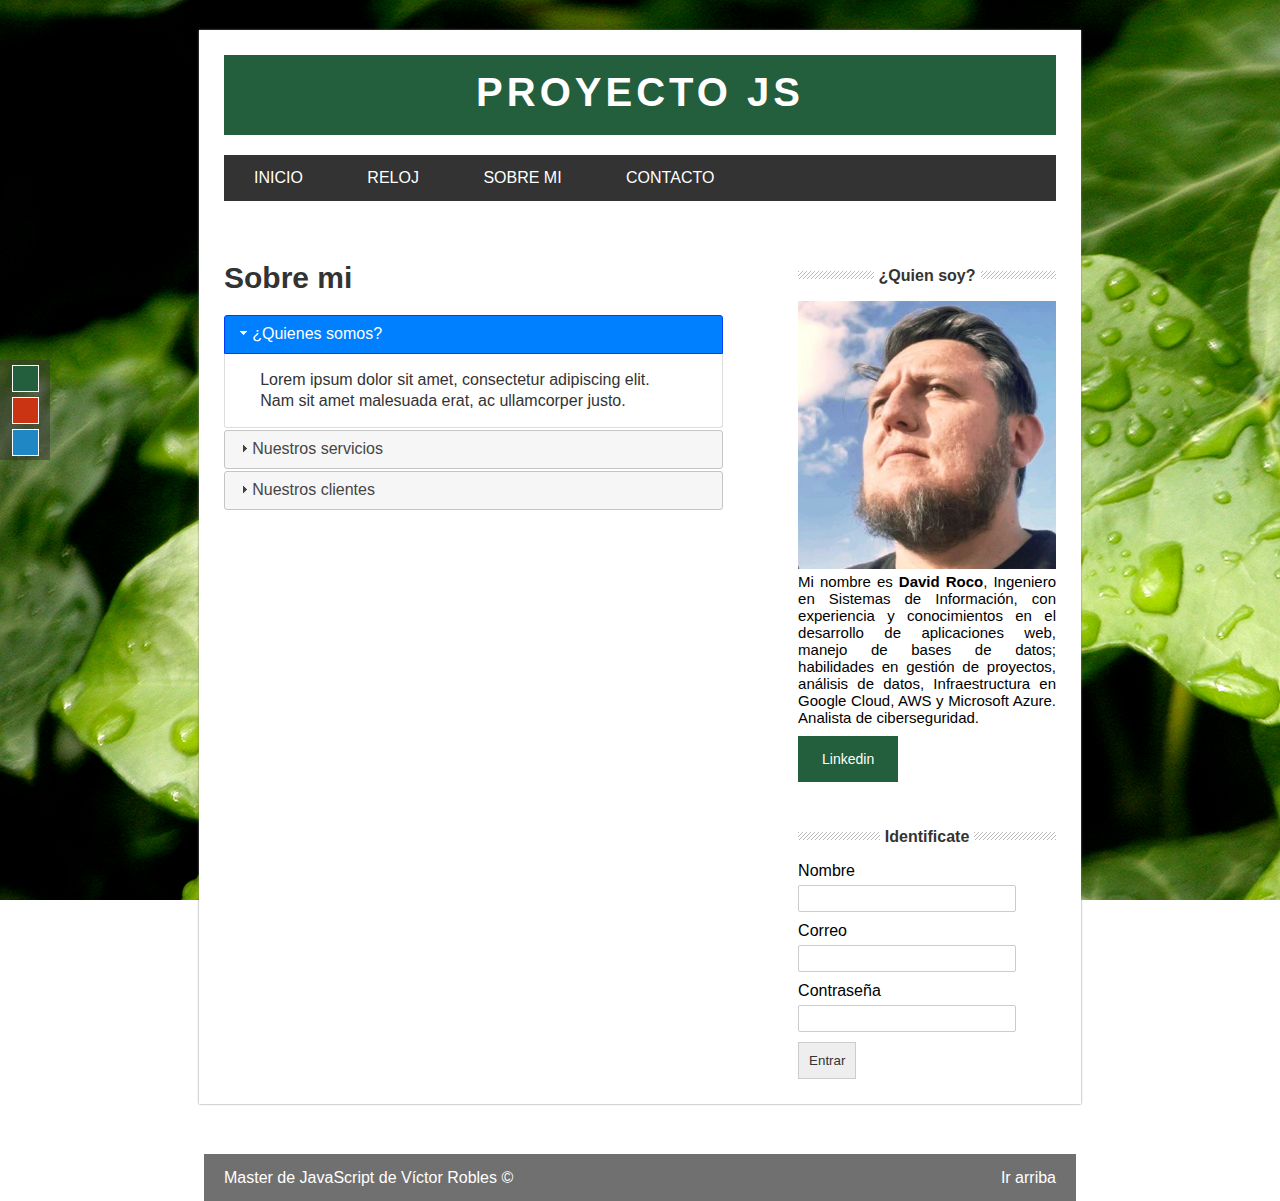
<file: about.html>
<!DOCTYPE HTML>
<html lang="es">
	<head>
		<meta charset="utf-8" />
		<title>Proyecto con JavaScript</title>

		<!-- Estilos CSS -->
		<link rel="stylesheet" type="text/css" href="css/styles.css" />
		<link id="theme" rel="stylesheet" type="text/css" href="css/green.css" />

		<!-- jQuery -->
		<script src="https://ajax.googleapis.com/ajax/libs/jquery/3.1.1/jquery.min.js"></script>
		<link rel="stylesheet" href="js/jquery-ui/jquery-ui.min.css" />
		<link rel="stylesheet" href="js/jquery-ui/jquery-ui.structure.min.css" />
		<link rel="stylesheet" href="js/jquery-ui/jquery-ui.theme.min.css" />
		<script type="text/javascript" src="js/jquery-ui/jquery-ui.min.js"></script>


		<!-- Mis Scripts -->
		<script type="text/javascript" src="js/main.js"></script>
	</head>
	<body>
		<div id="selector-theme">
			<div id="to-green"></div>
			<div id="to-red"></div>
			<div id="to-blue"></div>
		</div>

		<section id="global">

			<!-- Cabecera -->
			<header>
				<div id="logo">
					<h1>Proyecto JS</h1>
				</div>

				<div class="clearfix"></div>

				<nav id="menu">
					<ul>
						<li><a href="index.html">Inicio</a></li>
						<li><a href="reloj.html">Reloj</a></li>
						<li><a href="about.html">Sobre mi</a></li>
						<li><a href="contact.html">Contacto</a></li>
					</ul>
				</nav>
			</header>


			<!-- Contenido -->
			<section id="content">

				<div id="box">
					<!-- Cargar acordeon -->
					<h2>Sobre mi</h2>
					<div id="acordeon">
						<h3>¿Quienes somos?</h3>
						<div>
							<p>
								Lorem ipsum dolor sit amet, consectetur adipiscing elit. Nam sit amet malesuada erat, ac ullamcorper justo.
							</p>
						</div>

						<h3>Nuestros servicios</h3>
						<div>
							<p>
								Lorem ipsum dolor sit amet, consectetur adipiscing elit. Nam sit amet malesuada erat, ac ullamcorper justo.
							</p>
						</div>

						<h3>Nuestros clientes</h3>
						<div>
							<p>
								Lorem ipsum dolor sit amet, consectetur adipiscing elit. Nam sit amet malesuada erat, ac ullamcorper justo.
							</p>
						</div>
					</div>

				</div>

				<aside id="sidebar">
					<div id="about">
						<h4><span>¿Quien soy?</span></h4>
						<img src="img/perfil1.jpg" />
						<p>Mi nombre es <strong>David Roco</strong>, Ingeniero en Sistemas de Información, con experiencia y conocimientos en el desarrollo de aplicaciones web, manejo de bases de datos; habilidades en gestión de proyectos, análisis de datos, Infraestructura en Google Cloud, AWS y Microsoft Azure. Analista de ciberseguridad.</p>
						<a href="https://www.linkedin.com/in/ricardo-david-roco-0b437695/" class="button-more">Linkedin</a>
					</div>

					<div id="login">
						<h4><span>Identificate</span></h4>
						<form>
							<label for="name">
								Nombre
							</label>
							<input type="text" name="name" id="form_name"/>

							<label for="email">
								Correo
							</label>
							<input type="text" name="email" />

							<label for="password">
								Contraseña
							</label>
							<input type="password" name="password" />

							<input type="submit" value="Entrar" />
						</form>
					</div>

				</aside>
				
				<div class="clearfix"></div>
			</section>

		</section>

		<footer>
			Master de JavaScript de Víctor Robles &copy;

			<a href="#" class="subir">Ir arriba</a>
		</footer>
	</body>
</html>
</file>
<file: css/styles.css>
*{
	margin: 0px;
	padding: 0px;
}

.clearfix{
	float: none;
	clear: both;
}

#global{
	width: 65%;
	margin: 0px auto;
	margin-top: 30px;
	padding: 25px;
	background: white;
	box-shadow: 0px 0px 2px gray;
}

#logo{
	font-family: Verdana, Arial;
	font-size: 20px;
	letter-spacing: 4px;
	line-height: 75px;
	color: white;
	text-align: center;
	width: 100%;
	height: 80px;
	margin-bottom: 20px;
	float: left;
	text-transform: uppercase;
}

#menu{
	font-family: Helvetica, Arial;
	background: #333;
	width: 100%;
	text-transform: uppercase;
	margin-bottom: 20px;
}

#menu ul{
	line-height: 46px;
	list-style: none;
}

#menu ul li{
	height: 46px;
	display: inline-block;
	transition: all 300ms;
}

#menu a{
	display: block;
	color:white;
	text-decoration: none;
	padding-left: 30px;
	padding-right: 30px;
}

.galeriaImg{
	width: 100%;
	box-sizing: border-box;
    margin: 0px;
    padding: 0px;
	height: 300px !important;	
}

#posts{
	width: 60%;
	float: left;
	font-family: Helvetica, Arial;
}

.post{
	padding: 7px;
}

h2{
	font-family: Helvetica, Arial;
	font-size: 30px;
	color:#333;
}

.post .date{
	display: block;
	color: gray;
	margin-top:5px;
}

.post p{
	margin-top: 10px;
	margin-bottom: 20px;
	line-height: 22px;
	text-align: justify;
}

.button-more{
	font-size: 14px;
	text-align: center;
	display: block;
	padding: 15px;
	color: white;
	text-decoration: none;
	margin-top: 10px;
	width: 70px;
	margin-bottom: 20px;
}

#sidebar{
	font-family: Helvetica, Arial;
	width: 31%;
	float: right;
}

#sidebar h4{
	margin-top: 50px;
	margin-bottom:20px;
	text-align: center;
	line-height: 10px;
	color:#333;
	background: url("../img/lines.png") repeat-x;
}

#sidebar h4 span{
	background: white;
	padding: 5px;
}

#sidebar img{
	width: 100%;
}

#sidebar p{
	font-size: 15px;
	text-align: justify;
}

form input[type="text"],
form input[type="password"],
form input[type="email"],
form input[type="number"],
select{
	padding: 5px;
	border-radius: 2px;
	border:1px solid #ccc;
	width: 80%;
	margin-bottom: 10px;
	margin-top: 5px;
}

form input[type="submit"]{
	background: #eee;
	padding: 10px;
	border: 1px solid #ccc;
	color: #333;
	cursor: pointer;
}

footer {
	font-family: Helvetica, Arial;
	color:white;
	height: 47px;
	background: rgba(51, 51, 51, 0.70);
	margin:0px auto;
	width: 65%;
	padding-left: 20px;
	padding-right: 20px;
	margin-top: 50px;
	line-height: 47px;
}

.bx-wrapper, .bx-viewport {
	height: 300px !important;
	width: 100%;
}

#selector-theme{
	position: fixed;
	top:40%;
	background: rgba(51, 51, 51, 0.5);
	width: 50px;
	height: 100px;
}

#to-green,
#to-red,
#to-blue{
	width: 25px;
	height: 25px;
	border: 1px solid white;
	display: block;
	margin: 0px auto;
	margin-top: 5px;
	margin-bottom: 5px;
	cursor: pointer;
	/*background: url("../img/arrow-der.png") !important;*/
}

#to-green{
	background: #235E3D;
}

#to-red{
	background: #CA3413;
}

#to-blue{
	background: #1F87C4;
}


.subir{
	color: white;
	text-decoration: none;
	display: block;
	float:right;
}

#box{
	width: 60%;
	float: left;
	margin-top:40px;
}

#acordeon{
	margin-top: 20px;
}

#reloj{
	font-size: 40px;
	font-weight: bold;
	font-family: Helvetica, Arial;
	color: #333;
	border: 5px dashed #333;
	width: 30%;
	padding: 30px;
	margin: 0px auto;
}

#form_contact{
	width: 50%;
	margin-top: 15px;
	font-family: Helvetica, Arial;
}

#form_contact label{
	display: block;
	width: 100%;
	margin-top: 5px;
}

.form-error{
   /* float: right; */
    font-size: 11px;
    background: red;
    color: white;
    padding: 10px;
    width: 100%;	
}
</file>
<file: css/green.css>
body{
	background: url("../img/hojas.jpg");
	background-attachment: fixed;
}

#logo{
	background: #235E3D;
}

#menu ul li:hover{
	background: #235E3D;
}

.button-more{
	background: #235E3D;
}
</file>
